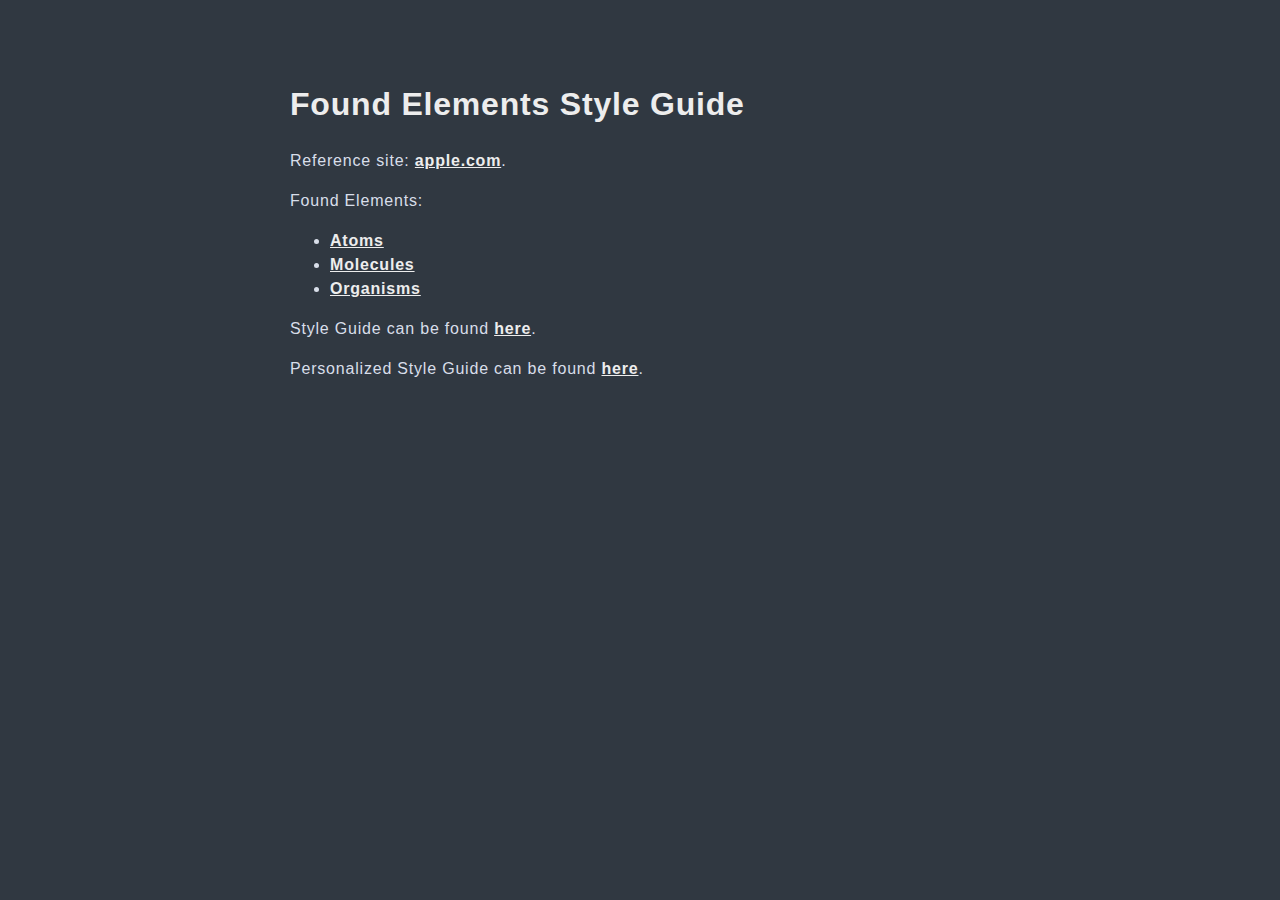
<file: index.html>
<!doctype html>
<html lang="en">
<!-- Head -->
<head>
  <meta charset="utf-8">
  <meta name="viewport" content="width=device-width, initial-scale=1">

  <title>Midterm Project</title>
  <link rel="stylesheet" href="css/style.css?v=1.0">

</head>
<!-- Body -->
<body>
  <section class="main">
    <h1>Found Elements Style Guide</h1>
    <p>Reference site: <a href="https://www.apple.com/" target="_blank">apple.com</a>.</p>
    <p>Found Elements:</p>
    <ul>
      <li><a href="atoms/index.html">Atoms</a></li>
      <li><a href="molecules/index.html">Molecules</a></li>
      <li><a href="organisms/index.html">Organisms</a></li>
    </ul>
    <p>Style Guide can be found <a href="style-guide.html">here</a>.</p>
    <p>Personalized Style Guide can be found <a href="personalized-style-guide.html">here</a>.</p>
  </section>
</body>
</html>
</file>
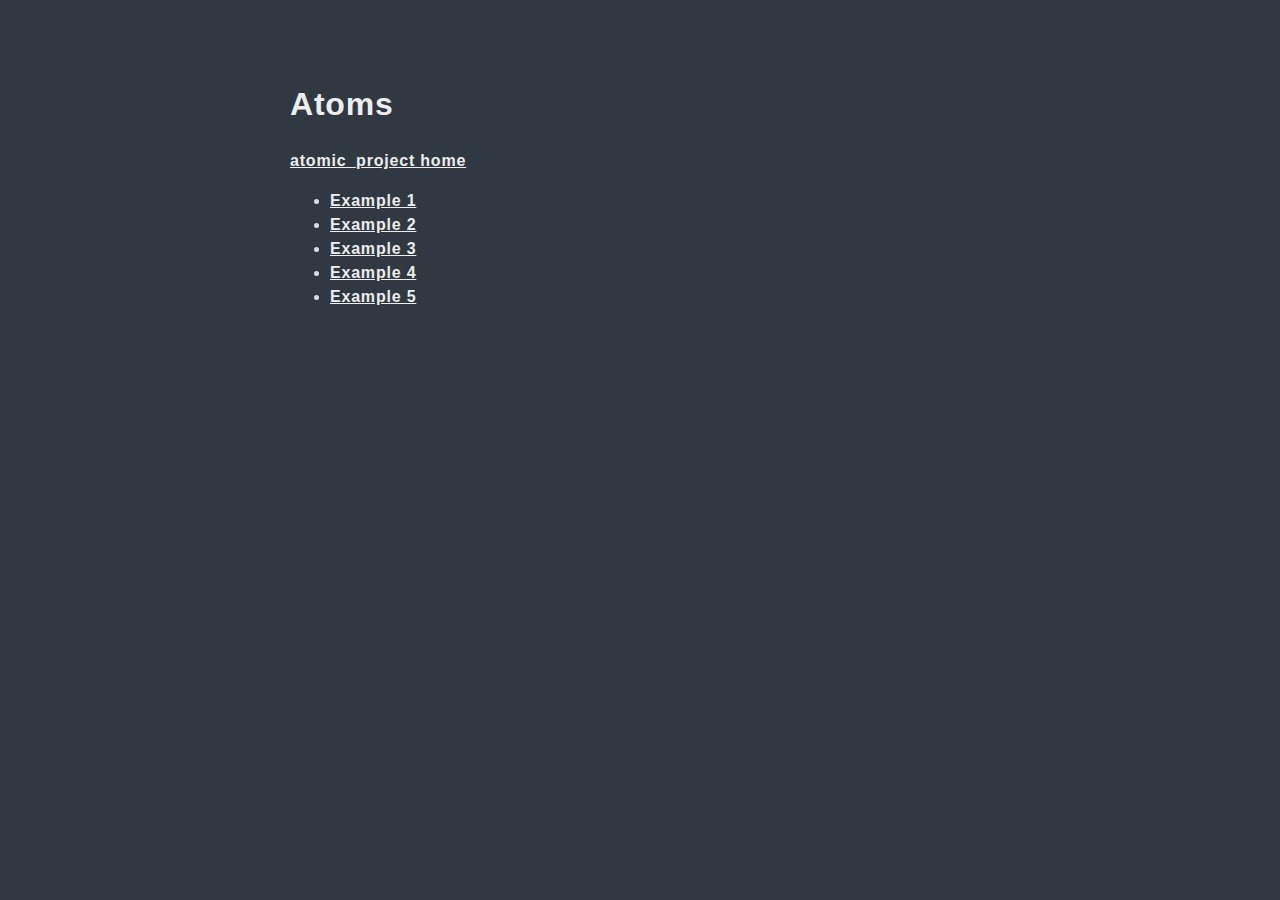
<file: atoms/index.html>
<!doctype html>
<html lang="en">
<!-- Head -->
<head>
  <meta charset="utf-8">
  <meta name="viewport" content="width=device-width, initial-scale=1">

  <title>Midterm Project - Atoms</title>
  <link rel="stylesheet" href="../css/style.css?v=1.0">

</head>
<!-- Body -->
<body>
  <section class="main">
    <h1>Atoms</h1>
    <p><a href="../index.html">atomic_project home</a></p>
    <ul>
      <li><a href="example-1.html">Example 1</a></li>
      <li><a href="example-2.html">Example 2</a></li>
      <li><a href="example-3.html">Example 3</a></li>
      <li><a href="example-4.html">Example 4</a></li>
      <li><a href="example-5.html">Example 5</a></li>
    </ul>
  </section>
</body>
</html>
</file>
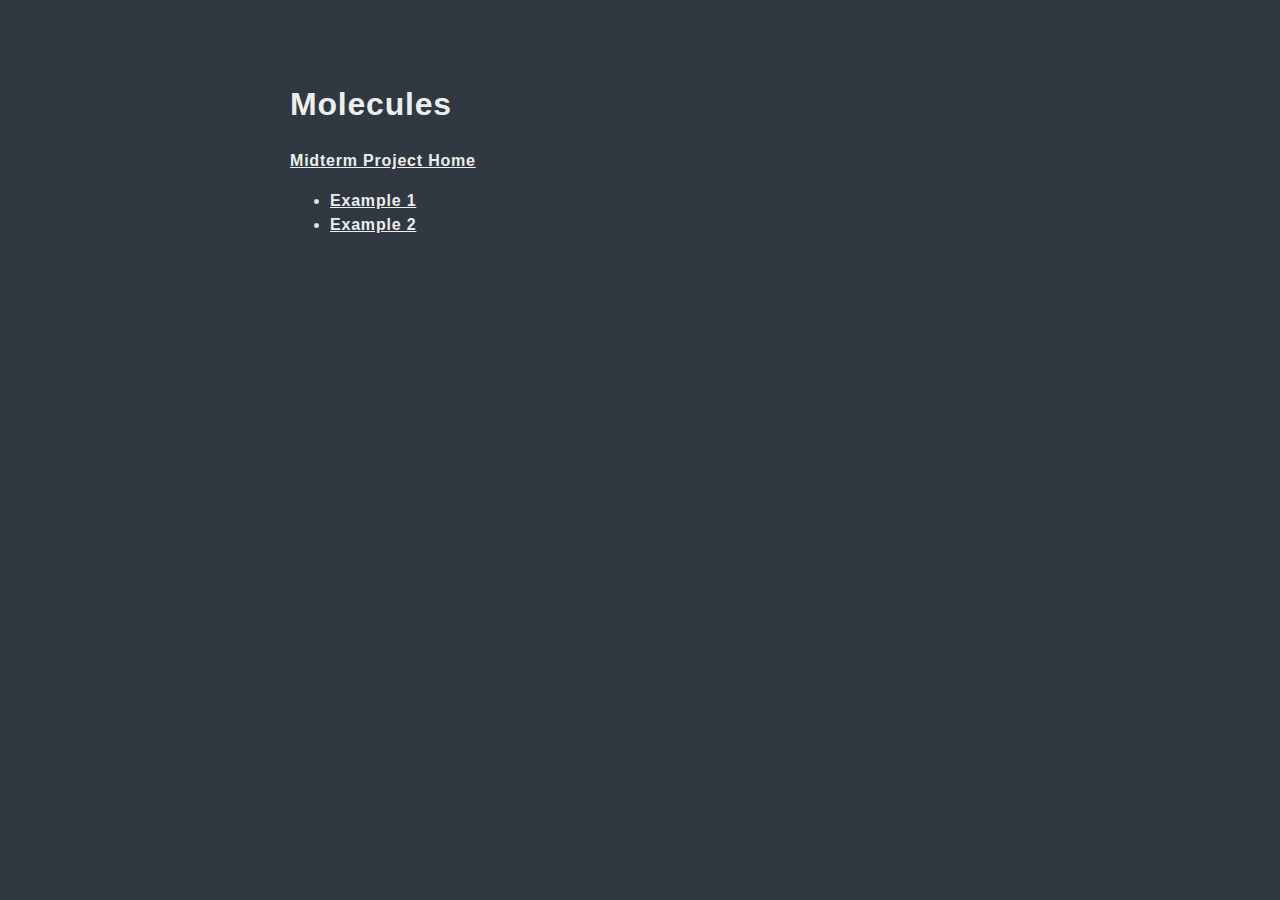
<file: molecules/index.html>
<!doctype html>
<html lang="en">
<!-- Head -->
<head>
  <meta charset="utf-8">
  <meta name="viewport" content="width=device-width, initial-scale=1">

  <title>Midterm Project - Molecules</title>
  <link rel="stylesheet" href="../css/style.css?v=1.0">

</head>
<!-- Body -->
<body>
<body>
  <section class="main">
    <h1>Molecules</h1>
    <p><a href="../index.html">Midterm Project Home</a></p>
    <ul>
      <li><a href="example-1.html">Example 1</a></li>
      <li><a href="example-2.html">Example 2</a></li>
    </ul>
  </section>
</body>
</html>
</file>
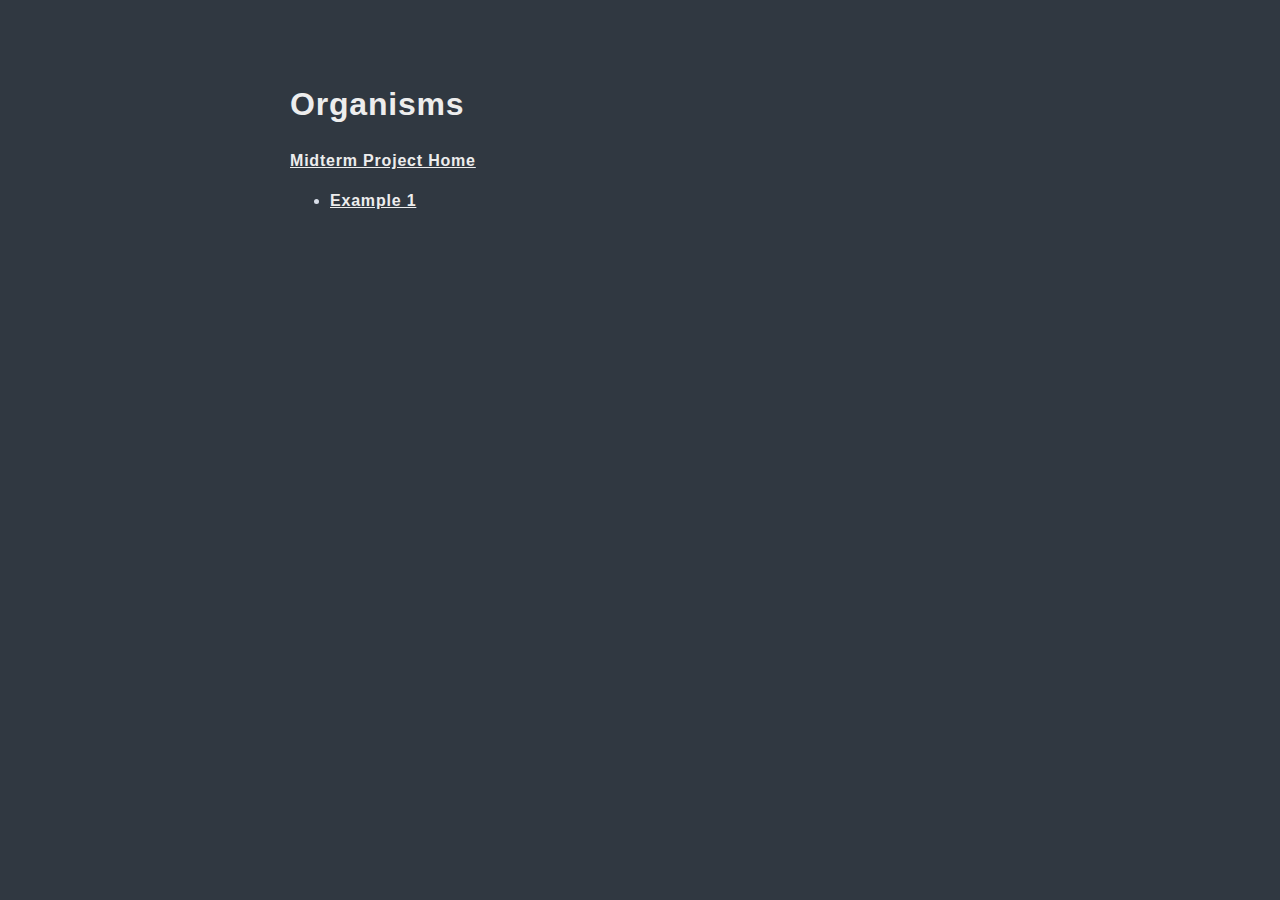
<file: organisms/index.html>
<!doctype html>
<html lang="en">
<!-- Head -->
<head>
  <meta charset="utf-8">
  <meta name="viewport" content="width=device-width, initial-scale=1">

  <title>Midterm Project - Organisms</title>
  <link rel="stylesheet" href="../css/style.css?v=1.0">

</head>
<!-- Body -->
<body>
  <section class="main">
    <h1>Organisms</h1>
    <p><a href="../index.html">Midterm Project Home</a></p>
    <ul>
      <li><a href="example-1.html">Example 1</a></li>
    </ul>
  </section>
</body>
</html>
</file>
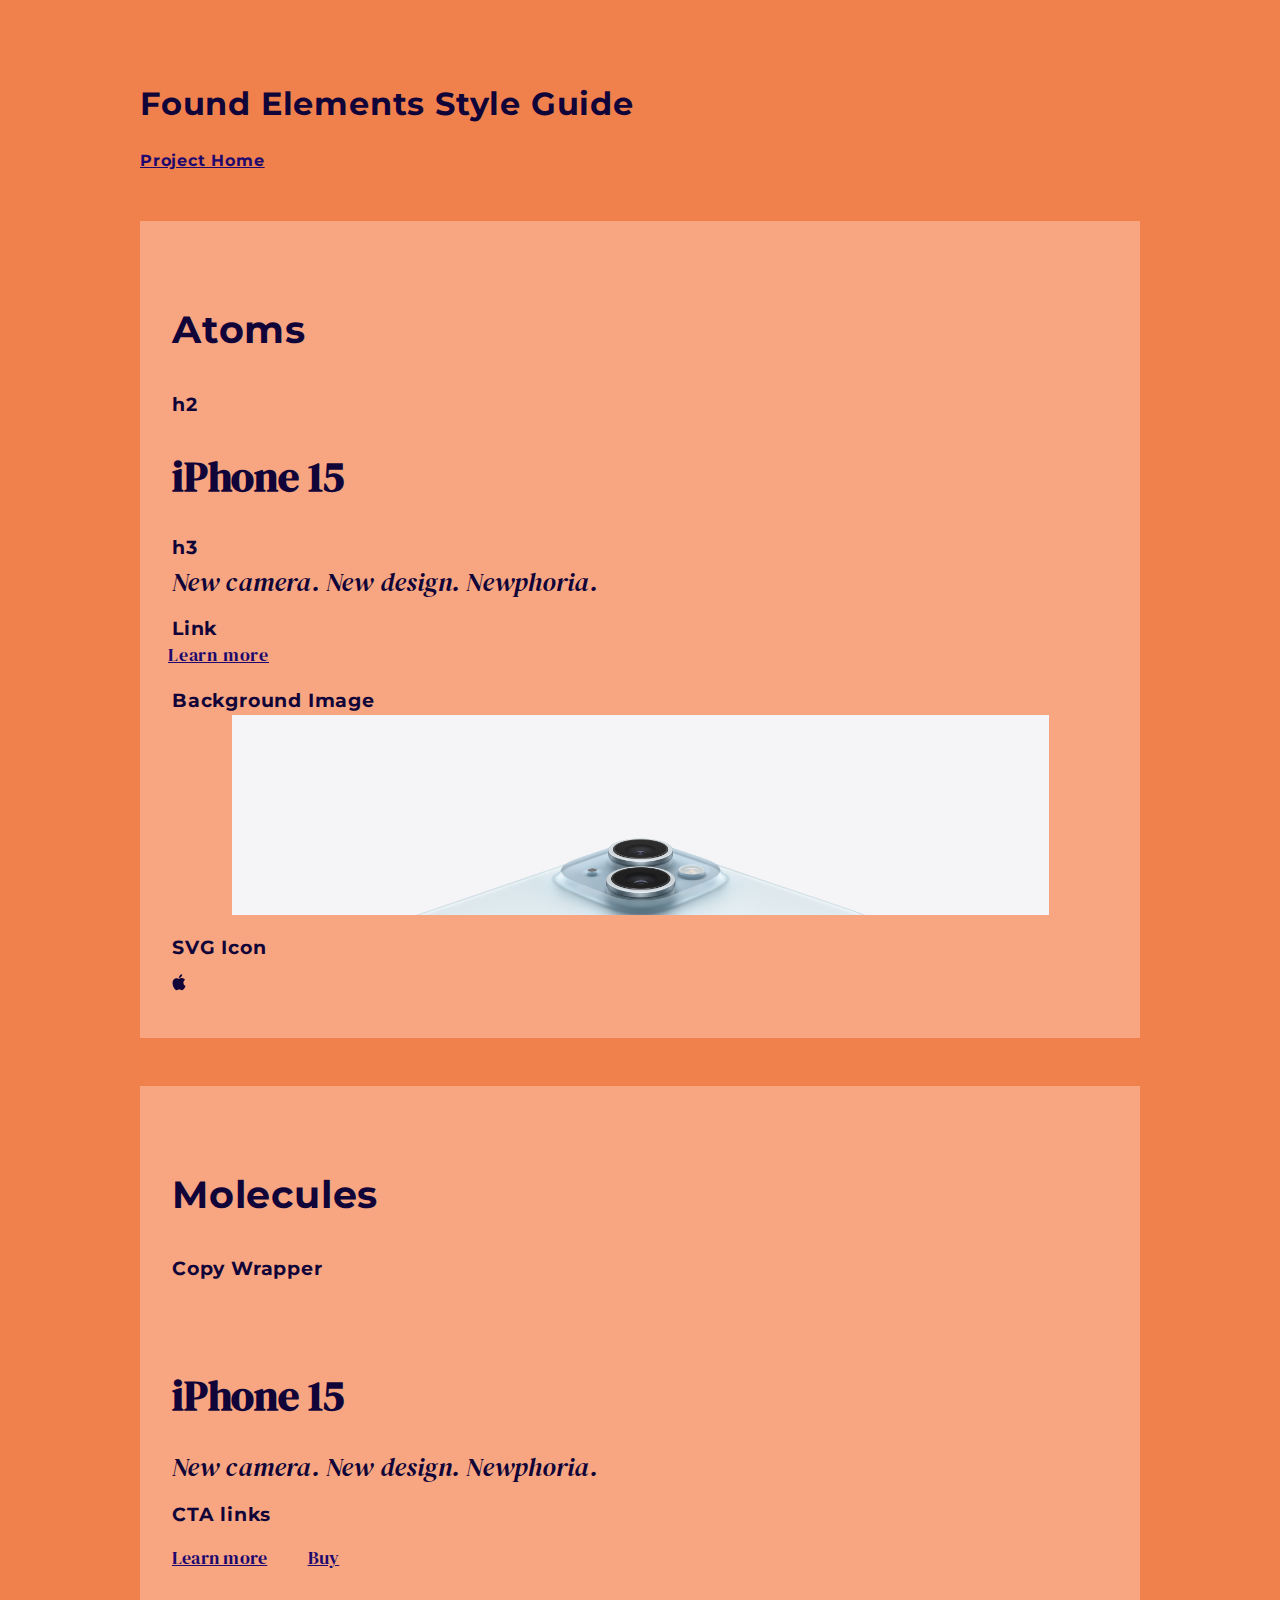
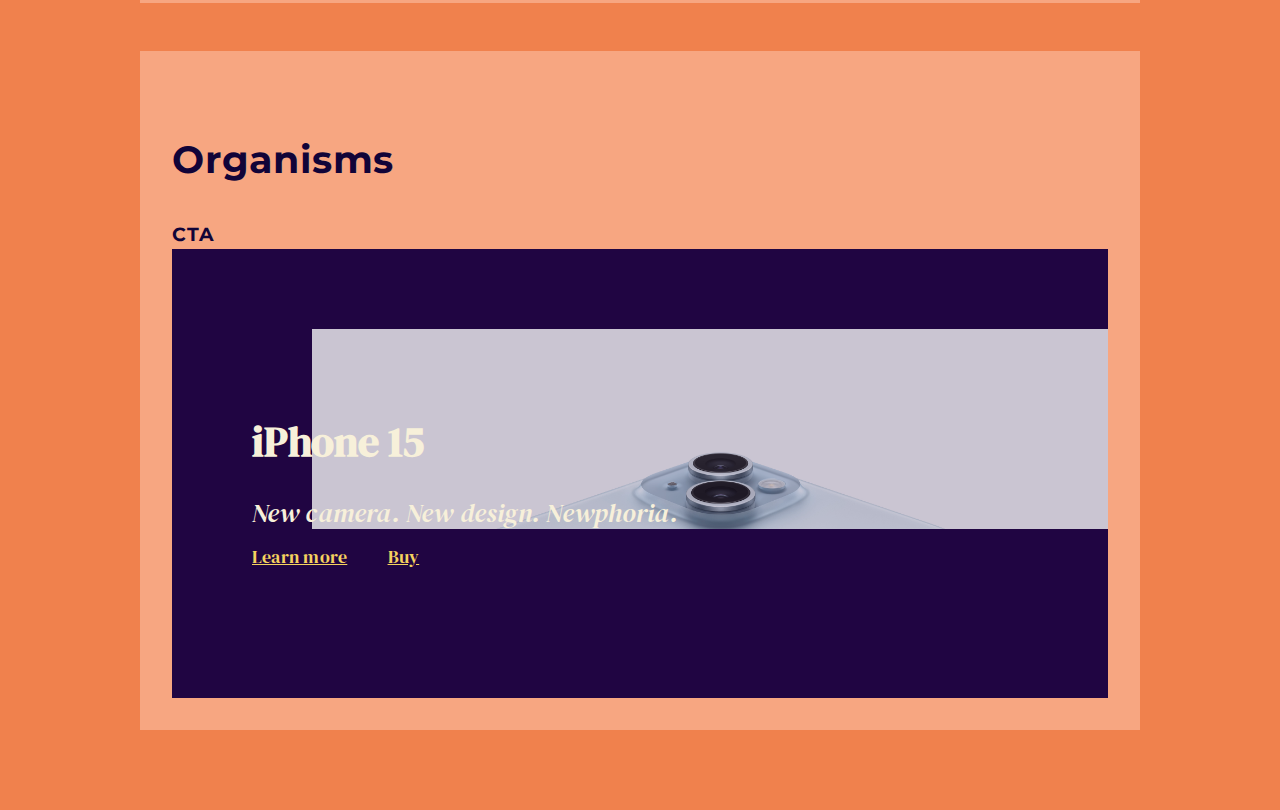
<file: personalized-style-guide.html>
<!doctype html>
<html lang="en">
<!-- Head -->
<head>
  <meta charset="utf-8">
  <meta name="viewport" content="width=device-width, initial-scale=1">

  <title>Personalized Style Guide</title>
  <link rel="preconnect" href="https://fonts.googleapis.com">
  <link rel="preconnect" href="https://fonts.gstatic.com" crossorigin>
  <link href="https://fonts.googleapis.com/css2?family=DM+Serif+Display:ital@0;1&family=Montserrat&display=swap" rel="stylesheet">
  <link rel="stylesheet" href="css/personalized.css?v=1.0">

</head>
<!-- Body -->
<body>
  <section class="main">
    <h1>Found Elements Style Guide</h1>
    <p><a href="index.html">Project Home</a></p>
    <section class="subSection">
      <h2 class="section-head">Atoms</h2>
      <div>
        <h3>h2</h3>
        <h2 class="headline">iPhone 15</h2>
      </div>
      <div>
        <h3>h3</h3>
        <h3 class="subhead" role="presentation">New camera. New design. Newphoria.</h3>
      </div>
      <div>
        <h3>Link</h3>
        <a class="icon icon-after icon-chevronright" href="/iphone-15/" target="_self" rel="follow" data-analytics-region="learn more" data-analytics-title="Learn more about iPhone 15" aria-label="Learn more about iPhone 15">Learn more</a>
        <p class="description">
      </div>
      <div>
        <h3>Background Image</h3>
        <figure class="unit-image unit-image-iphone-15-hero-iphone15-announce"></figure>
      </div>
      <div>
        <h3>SVG Icon</h3>
        <span class="globalnav-image-regular globalnav-link-image"><svg height="44" viewBox="0 0 14 44" width="14" xmlns="http://www.w3.org/2000/svg"><path d="m13.0729 17.6825a3.61 3.61 0 0 0 -1.7248 3.0365 3.5132 3.5132 0 0 0 2.1379 3.2223 8.394 8.394 0 0 1 -1.0948 2.2618c-.6816.9812-1.3943 1.9623-2.4787 1.9623s-1.3633-.63-2.613-.63c-1.2187 0-1.6525.6507-2.644.6507s-1.6834-.9089-2.4787-2.0243a9.7842 9.7842 0 0 1 -1.6628-5.2776c0-3.0984 2.014-4.7405 3.9969-4.7405 1.0535 0 1.9314.6919 2.5924.6919.63 0 1.6112-.7333 2.8092-.7333a3.7579 3.7579 0 0 1 3.1604 1.5802zm-3.7284-2.8918a3.5615 3.5615 0 0 0 .8469-2.22 1.5353 1.5353 0 0 0 -.031-.32 3.5686 3.5686 0 0 0 -2.3445 1.2084 3.4629 3.4629 0 0 0 -.8779 2.1585 1.419 1.419 0 0 0 .031.2892 1.19 1.19 0 0 0 .2169.0207 3.0935 3.0935 0 0 0 2.1586-1.1368z"></path></svg></span>
      </div>
    </section>
    <section class="subSection">
      <h2 class="section-head">Molecules</h2>
      <div>
        <h3>Copy Wrapper</h3>
        <div class="unit-copy-wrapper">
          <h2 class="headline">iPhone 15</h2>
          <h3 class="subhead" role="presentation">New camera. New design. Newphoria.</h3>
        </div>
      </div>
      <div>
        <h3>CTA links</h3>
        <div class="cta-links">
          <a class="icon icon-after icon-chevronright" href="/iphone-15/" target="_self" rel="follow" data-analytics-region="learn more" data-analytics-title="Learn more about iPhone 15" aria-label="Learn more about iPhone 15">Learn more</a>
          <a class="icon icon-after icon-chevronright" href="/us/shop/goto/buy_iphone/iphone_15_pro" target="_self" rel="follow" data-analytics-region="buy" data-analytics-title="Buy iPhone 15 Pro" aria-label="Buy iPhone 15 Pro">Buy</a>
        </div>
      </div>
    </section>
    <section class="subSection">
      <h2 class="section-head">Organisms</h2>
      <div>
        <h3>CTA</h3>
        <div class="unit-wrapper">
          <div class="unit-copy-wrapper">
            <h2 class="headline">iPhone 15</h2>
            <h3 class="subhead" role="presentation">New camera. New design. Newphoria.</h3>
            <div class="cta-links">
              <a class="icon icon-after icon-chevronright" href="/iphone-15/" target="_self" rel="follow" data-analytics-region="learn more" data-analytics-title="Learn more about iPhone 15" aria-label="Learn more about iPhone 15">Learn more</a>
              <a class="icon icon-after icon-chevronright" href="/us/shop/goto/buy_iphone/iphone_15" target="_self" rel="follow" data-analytics-region="buy" data-analytics-title="Buy iPhone 15" aria-label="Buy iPhone 15">Buy</a>
            </div>
          </div>
          <div class="unit-image-wrapper">
            <figure class="unit-image unit-image-iphone-15-hero-iphone15-announce">
            </figure>
          </div>
        </div>
      </div>
    </section>
  </section>
</body>
</html>
</file>
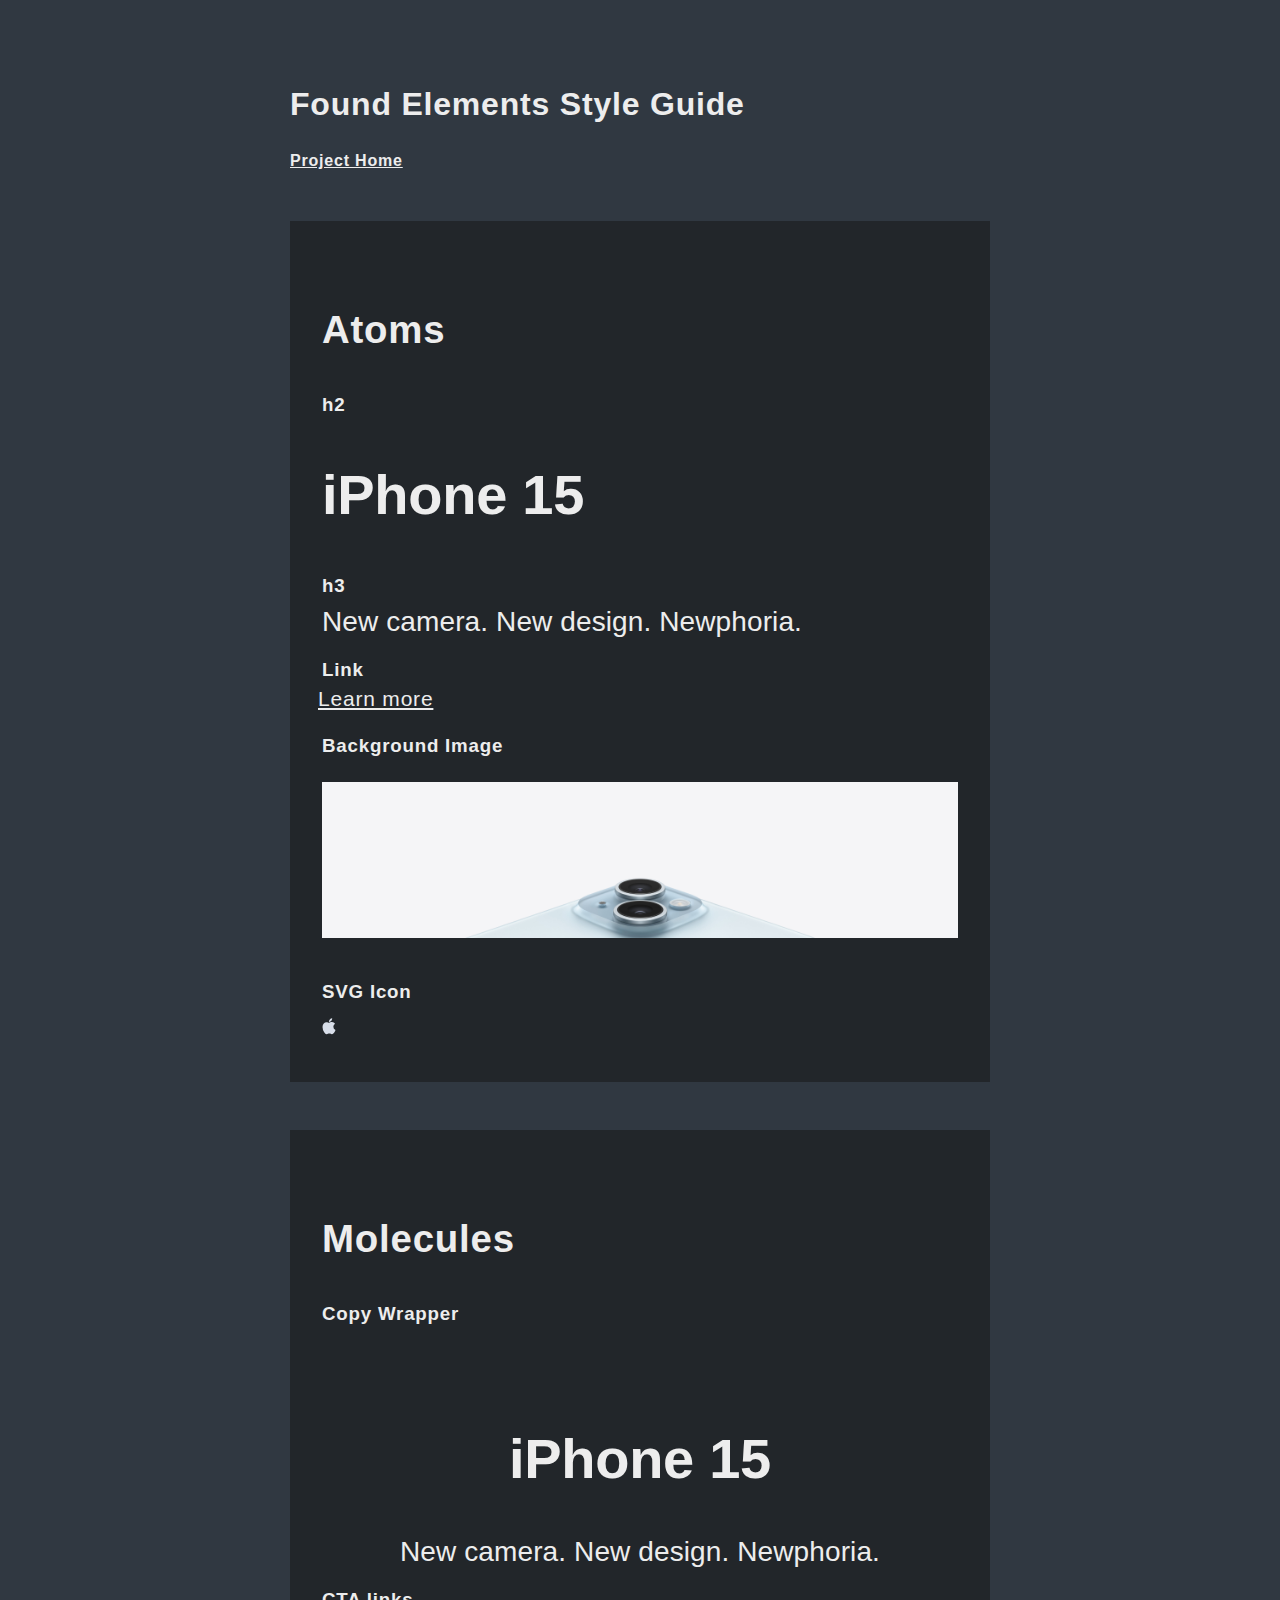
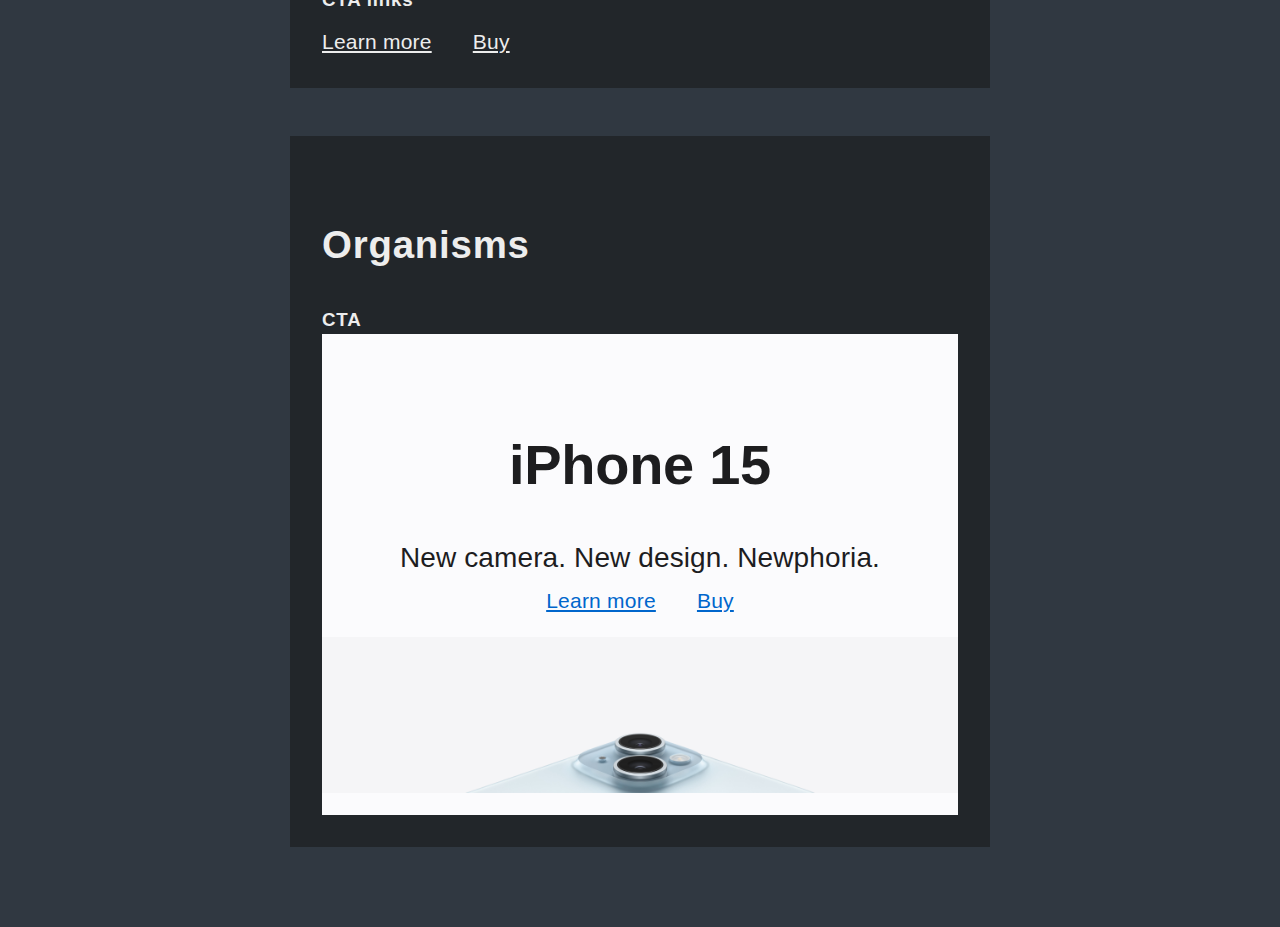
<file: style-guide.html>
<!doctype html>
<html lang="en">
<!-- Head -->
<head>
  <meta charset="utf-8">
  <meta name="viewport" content="width=device-width, initial-scale=1">

  <title>Style Guide</title>
  <link rel="stylesheet" href="css/style.css?v=1.0">

</head>
<!-- Body -->
<body>
  <section class="main">
    <h1>Found Elements Style Guide</h1>
    <p><a href="index.html">Project Home</a></p>
    <section class="subSection">
      <h2 class="section-head">Atoms</h2>
      <div>
        <h3>h2</h3>
        <h2 class="headline">iPhone 15</h2>
      </div>
      <div>
        <h3>h3</h3>
        <h3 class="subhead" role="presentation">New camera. New design. Newphoria.</h3>
      </div>
      <div>
        <h3>Link</h3>
        <a class="icon icon-after icon-chevronright" href="/iphone-15/" target="_self" rel="follow" data-analytics-region="learn more" data-analytics-title="Learn more about iPhone 15" aria-label="Learn more about iPhone 15">Learn more</a>
        <p class="description">
      </div>
      <div>
        <h3>Background Image</h3>
        <figure class="unit-image unit-image-iphone-15-hero-iphone15-announce"></figure>
      </div>
      <div>
        <h3>SVG Icon</h3>
        <span class="globalnav-image-regular globalnav-link-image"><svg height="44" viewBox="0 0 14 44" width="14" xmlns="http://www.w3.org/2000/svg"><path d="m13.0729 17.6825a3.61 3.61 0 0 0 -1.7248 3.0365 3.5132 3.5132 0 0 0 2.1379 3.2223 8.394 8.394 0 0 1 -1.0948 2.2618c-.6816.9812-1.3943 1.9623-2.4787 1.9623s-1.3633-.63-2.613-.63c-1.2187 0-1.6525.6507-2.644.6507s-1.6834-.9089-2.4787-2.0243a9.7842 9.7842 0 0 1 -1.6628-5.2776c0-3.0984 2.014-4.7405 3.9969-4.7405 1.0535 0 1.9314.6919 2.5924.6919.63 0 1.6112-.7333 2.8092-.7333a3.7579 3.7579 0 0 1 3.1604 1.5802zm-3.7284-2.8918a3.5615 3.5615 0 0 0 .8469-2.22 1.5353 1.5353 0 0 0 -.031-.32 3.5686 3.5686 0 0 0 -2.3445 1.2084 3.4629 3.4629 0 0 0 -.8779 2.1585 1.419 1.419 0 0 0 .031.2892 1.19 1.19 0 0 0 .2169.0207 3.0935 3.0935 0 0 0 2.1586-1.1368z"></path></svg></span>
      </div>
    </section>
    <section class="subSection">
      <h2 class="section-head">Molecules</h2>
      <div>
        <h3>Copy Wrapper</h3>
        <div class="unit-copy-wrapper">
          <h2 class="headline">iPhone 15</h2>
          <h3 class="subhead" role="presentation">New camera. New design. Newphoria.</h3>
        </div>
      </div>
      <div>
        <h3>CTA links</h3>
        <div class="cta-links">
          <a class="icon icon-after icon-chevronright" href="/iphone-15/" target="_self" rel="follow" data-analytics-region="learn more" data-analytics-title="Learn more about iPhone 15" aria-label="Learn more about iPhone 15">Learn more</a>
          <a class="icon icon-after icon-chevronright" href="/us/shop/goto/buy_iphone/iphone_15_pro" target="_self" rel="follow" data-analytics-region="buy" data-analytics-title="Buy iPhone 15 Pro" aria-label="Buy iPhone 15 Pro">Buy</a>
        </div>
      </div>
    </section>
    <section class="subSection">
      <h2 class="section-head">Organisms</h2>
      <div>
        <h3>CTA</h3>
        <div class="unit-wrapper">
          <div class="unit-copy-wrapper">
            <h2 class="headline">iPhone 15</h2>
            <h3 class="subhead" role="presentation">New camera. New design. Newphoria.</h3>
            <div class="cta-links">
              <a class="icon icon-after icon-chevronright" href="/iphone-15/" target="_self" rel="follow" data-analytics-region="learn more" data-analytics-title="Learn more about iPhone 15" aria-label="Learn more about iPhone 15">Learn more</a>
              <a class="icon icon-after icon-chevronright" href="/us/shop/goto/buy_iphone/iphone_15" target="_self" rel="follow" data-analytics-region="buy" data-analytics-title="Buy iPhone 15" aria-label="Buy iPhone 15">Buy</a>
            </div>
          </div>
          <div class="unit-image-wrapper">
            <figure class="unit-image unit-image-iphone-15-hero-iphone15-announce">
            </figure>
          </div>
        </div>
      </div>
    </section>
  </section>
</body>
</html>
</file>
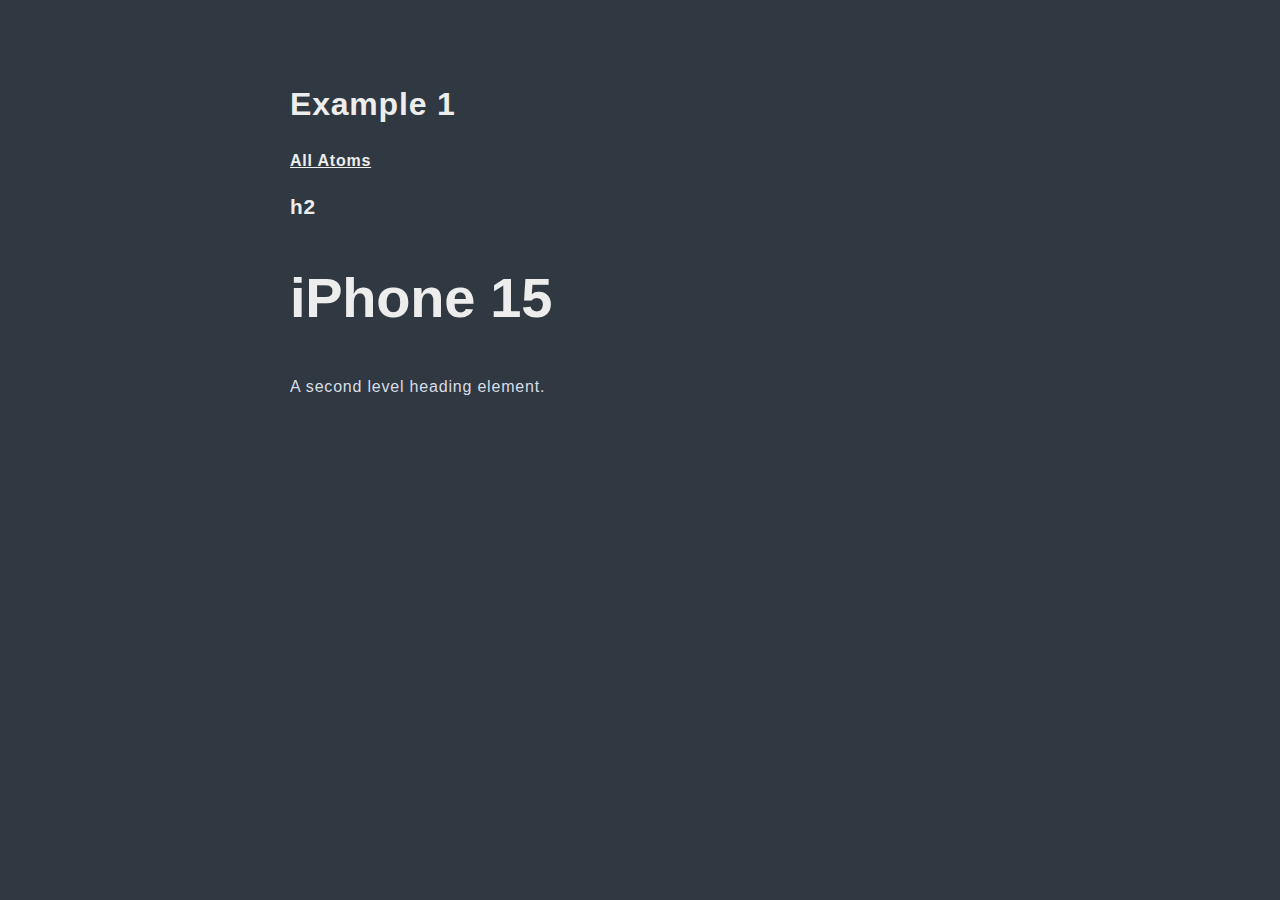
<file: atoms/example-1.html>
<!doctype html>
<html lang="en">
<!-- Head -->
<head>
  <meta charset="utf-8">
  <meta name="viewport" content="width=device-width, initial-scale=1">

  <title>Midterm Project - Atoms</title>
  <link rel="stylesheet" href="../css/style.css?v=1.0">

</head>
<!-- Body -->
<body>
  <section class="main">
    <h1>Example 1</h1>
    <p><a href="index.html">All Atoms</a></p>
    <div>
      <h2>h2</h2>
      <h2 class="headline">iPhone 15</h2>
      <p class="description">
        A second level heading element.
      </p>
    </div>
  </section>
</body>
</html>
</file>
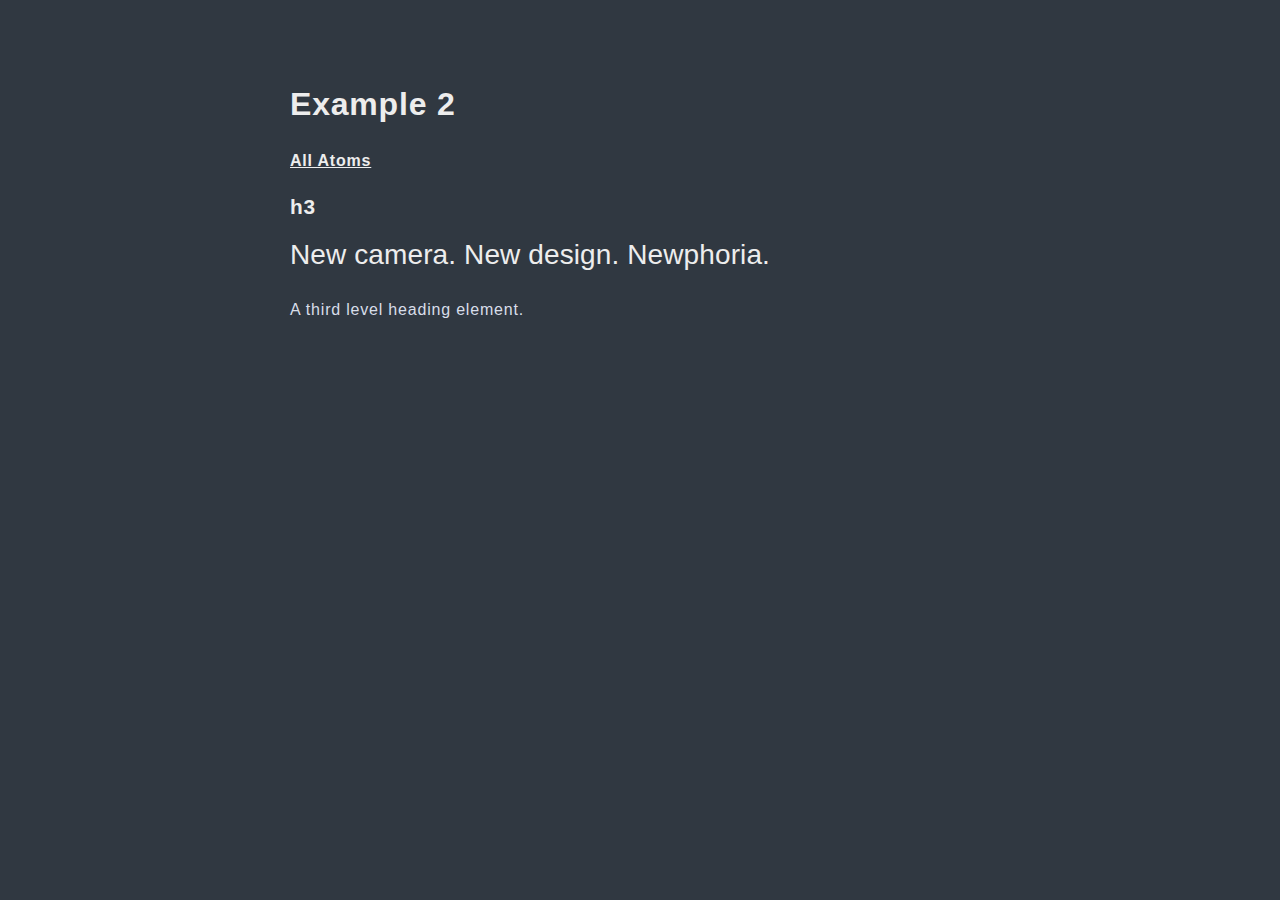
<file: atoms/example-2.html>
<!doctype html>
<html lang="en">
<!-- Head -->
<head>
  <meta charset="utf-8">
  <meta name="viewport" content="width=device-width, initial-scale=1">

  <title>Midterm Project - Atoms</title>
  <link rel="stylesheet" href="../css/style.css?v=1.0">

</head>
<!-- Body -->
<body>
  <section class="main">
    <h1>Example 2</h1>
    <p><a href="index.html">All Atoms</a></p>
    <div>
      <h2>h3</h2>
      <h3 class="subhead" role="presentation">New camera. New design. Newphoria.</h3>
      <p class="description">
        A third level heading element.
      </p>
    </div>
  </section>
</body>
</html>
</file>
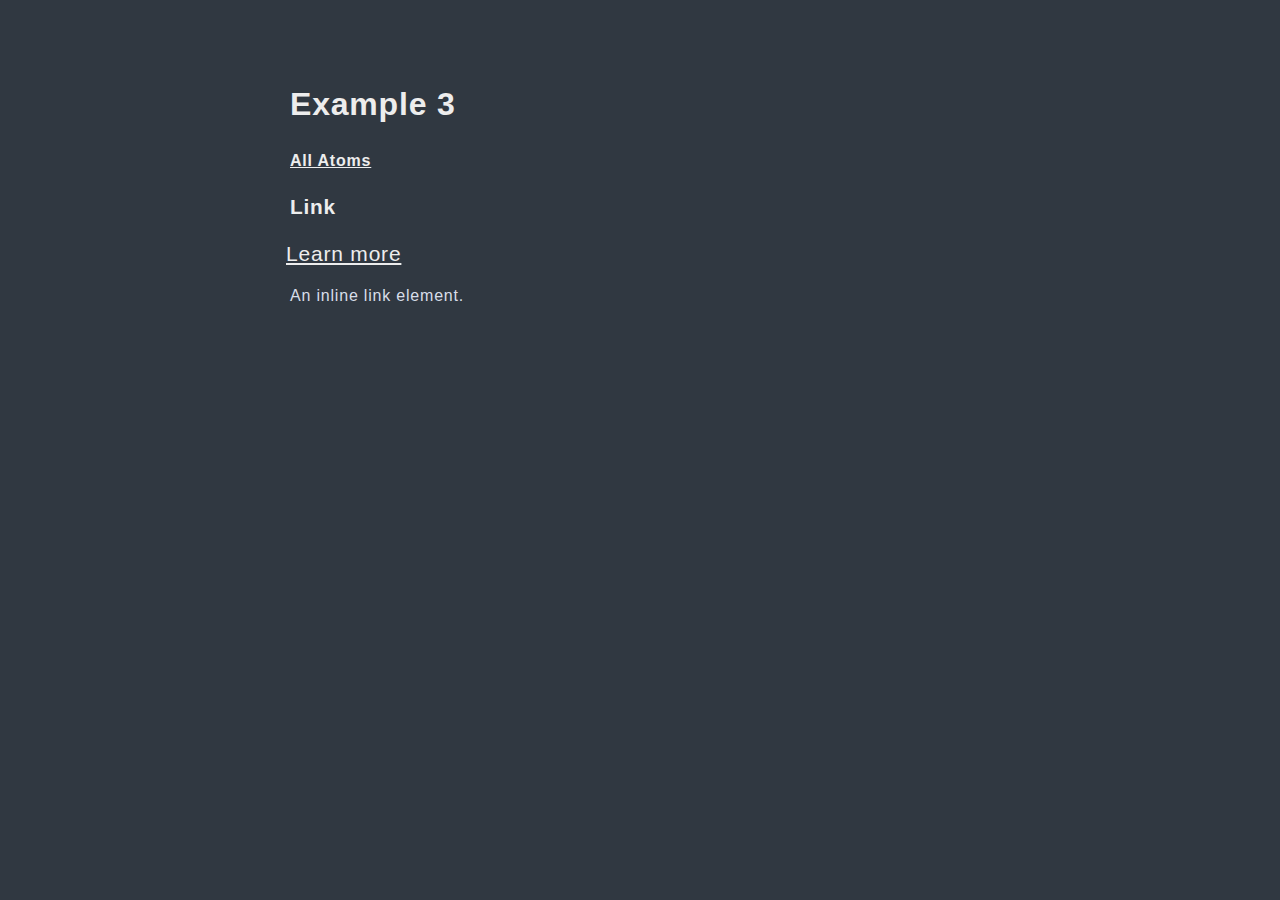
<file: atoms/example-3.html>
<!doctype html>
<html lang="en">
<!-- Head -->
<head>
  <meta charset="utf-8">
  <meta name="viewport" content="width=device-width, initial-scale=1">

  <title>Midterm Project - Atoms</title>
  <link rel="stylesheet" href="../css/style.css?v=1.0">

</head>
<!-- Body -->
<body>
  <section class="main">
    <h1>Example 3</h1>
    <p><a href="index.html">All Atoms</a></p>
    <div>
      <h2>Link</h2>
      <a class="icon icon-after icon-chevronright" href="/iphone-15/" target="_self" rel="follow" data-analytics-region="learn more" data-analytics-title="Learn more about iPhone 15" aria-label="Learn more about iPhone 15">Learn more</a>
      <p class="description">
        An inline link element.
      </p>
    </div>
  </section>
</body>
</html>
</file>
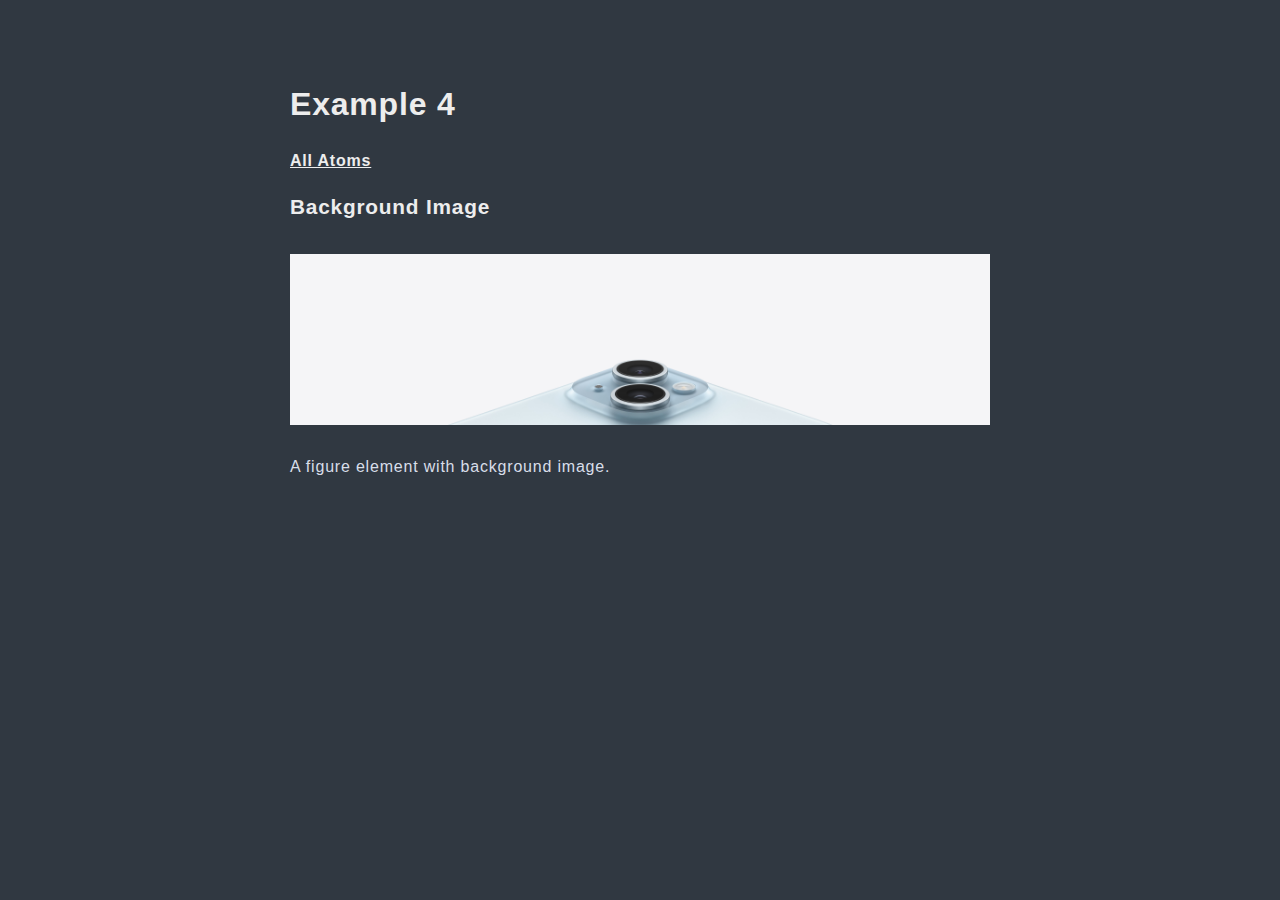
<file: atoms/example-4.html>
<!doctype html>
<html lang="en">
<!-- Head -->
<head>
  <meta charset="utf-8">
  <meta name="viewport" content="width=device-width, initial-scale=1">

  <title>Midterm Project - Atoms</title>
  <link rel="stylesheet" href="../css/style.css?v=1.0">

</head>
<!-- Body -->
<body>
  <section class="main">
    <h1>Example 4</h1>
    <p><a href="index.html">All Atoms</a></p>
    <div>
      <h2>Background Image</h2>
      <figure class="unit-image unit-image-iphone-15-hero-iphone15-announce"></figure>
      <p class="description">
        A figure element with background image.
      </p>
    </div>
  </section>
</body>
</html>
</file>
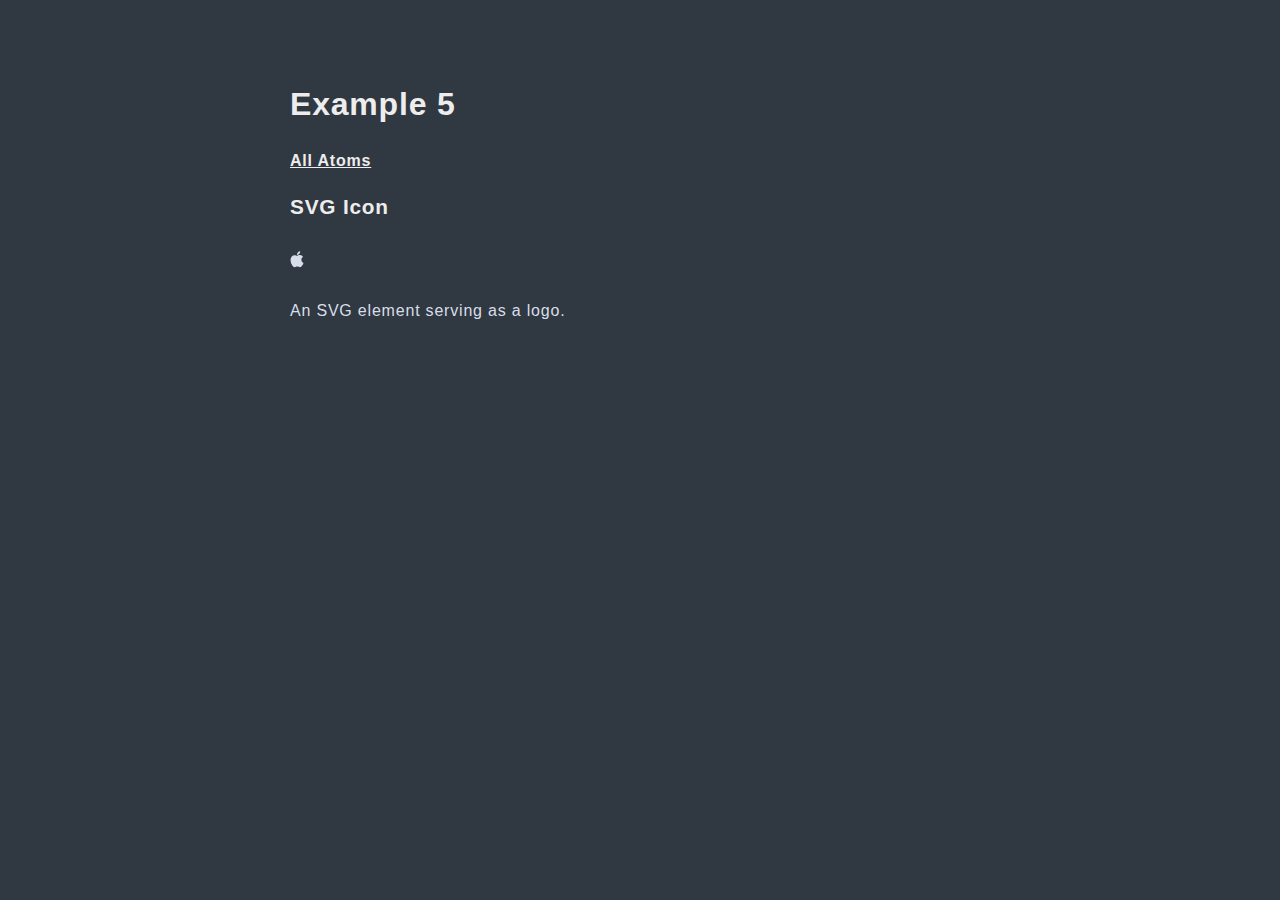
<file: atoms/example-5.html>
<!doctype html>
<html lang="en">
<!-- Head -->
<head>
  <meta charset="utf-8">
  <meta name="viewport" content="width=device-width, initial-scale=1">

  <title>Midterm Project - Atoms</title>
  <link rel="stylesheet" href="../css/style.css?v=1.0">

</head>
<!-- Body -->
<body>
  <section class="main">
    <h1>Example 5</h1>
    <p><a href="index.html">All Atoms</a></p>
    <div>
      <h2>SVG Icon</h2>
      <span class="globalnav-image-regular globalnav-link-image"><svg height="44" viewBox="0 0 14 44" width="14" xmlns="http://www.w3.org/2000/svg"><path d="m13.0729 17.6825a3.61 3.61 0 0 0 -1.7248 3.0365 3.5132 3.5132 0 0 0 2.1379 3.2223 8.394 8.394 0 0 1 -1.0948 2.2618c-.6816.9812-1.3943 1.9623-2.4787 1.9623s-1.3633-.63-2.613-.63c-1.2187 0-1.6525.6507-2.644.6507s-1.6834-.9089-2.4787-2.0243a9.7842 9.7842 0 0 1 -1.6628-5.2776c0-3.0984 2.014-4.7405 3.9969-4.7405 1.0535 0 1.9314.6919 2.5924.6919.63 0 1.6112-.7333 2.8092-.7333a3.7579 3.7579 0 0 1 3.1604 1.5802zm-3.7284-2.8918a3.5615 3.5615 0 0 0 .8469-2.22 1.5353 1.5353 0 0 0 -.031-.32 3.5686 3.5686 0 0 0 -2.3445 1.2084 3.4629 3.4629 0 0 0 -.8779 2.1585 1.419 1.419 0 0 0 .031.2892 1.19 1.19 0 0 0 .2169.0207 3.0935 3.0935 0 0 0 2.1586-1.1368z"></path></svg></span>
      <p class="description">
        An SVG element serving as a logo.
      </p>
    </div>
  </section>
</body>
</html>
</file>
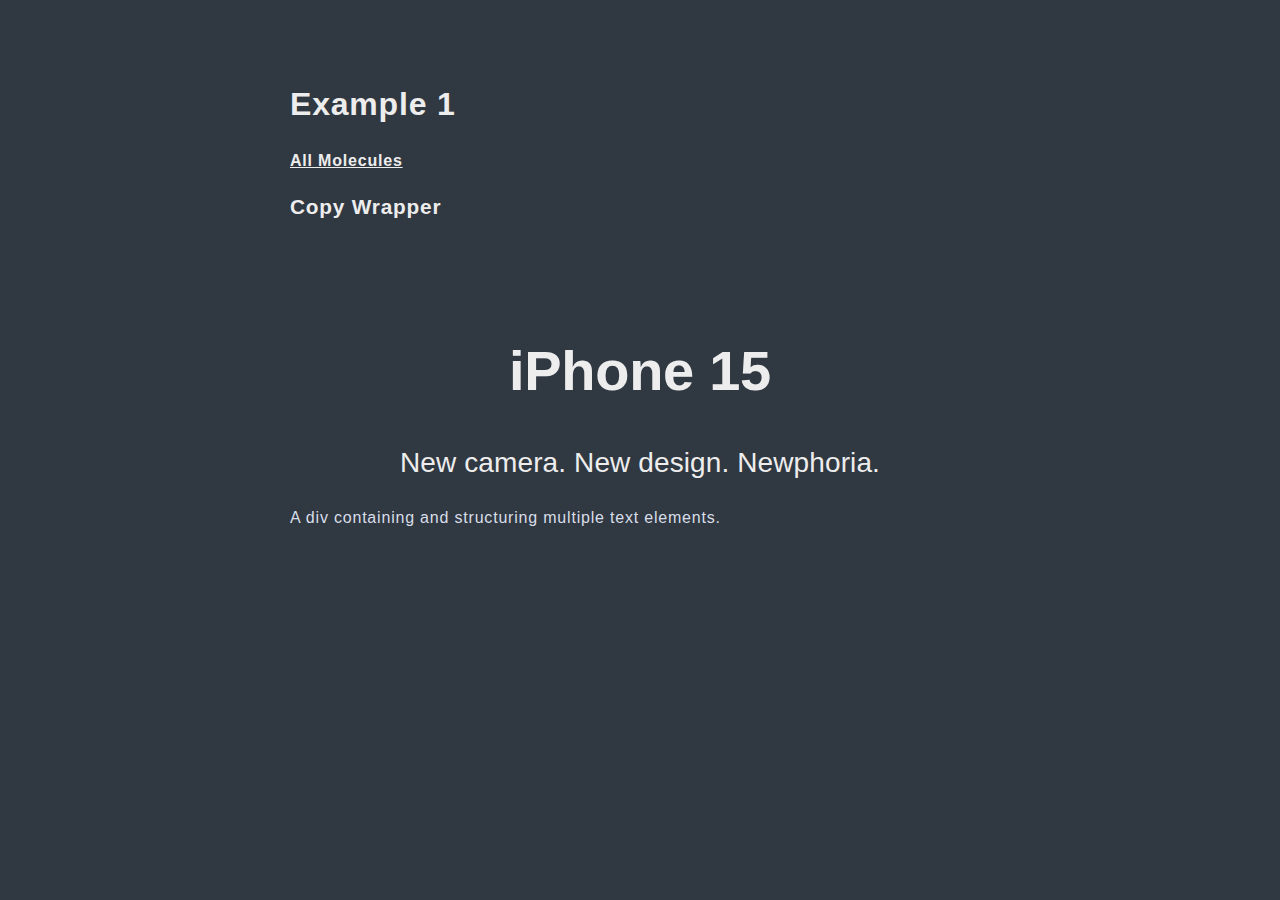
<file: molecules/example-1.html>
<!doctype html>
<html lang="en">
<!-- Head -->
<head>
  <meta charset="utf-8">
  <meta name="viewport" content="width=device-width, initial-scale=1">

  <title>Midterm Project - Molecules</title>
  <link rel="stylesheet" href="../css/style.css?v=1.0">

</head>
<!-- Body -->
<body>
  <section class="main">
    <h1>Example 1</h1>
    <p><a href="index.html">All Molecules</a></p>
    <div>
      <h2>Copy Wrapper</h2>
      <div class="unit-copy-wrapper">
        <h2 class="headline">iPhone 15</h2>
        <h3 class="subhead" role="presentation">New camera. New design. Newphoria.</h3>
      </div>
      <p class="description">
        A div containing and structuring multiple text elements.
      </p>
    </div>
  </section>
</body>
</html>
</file>
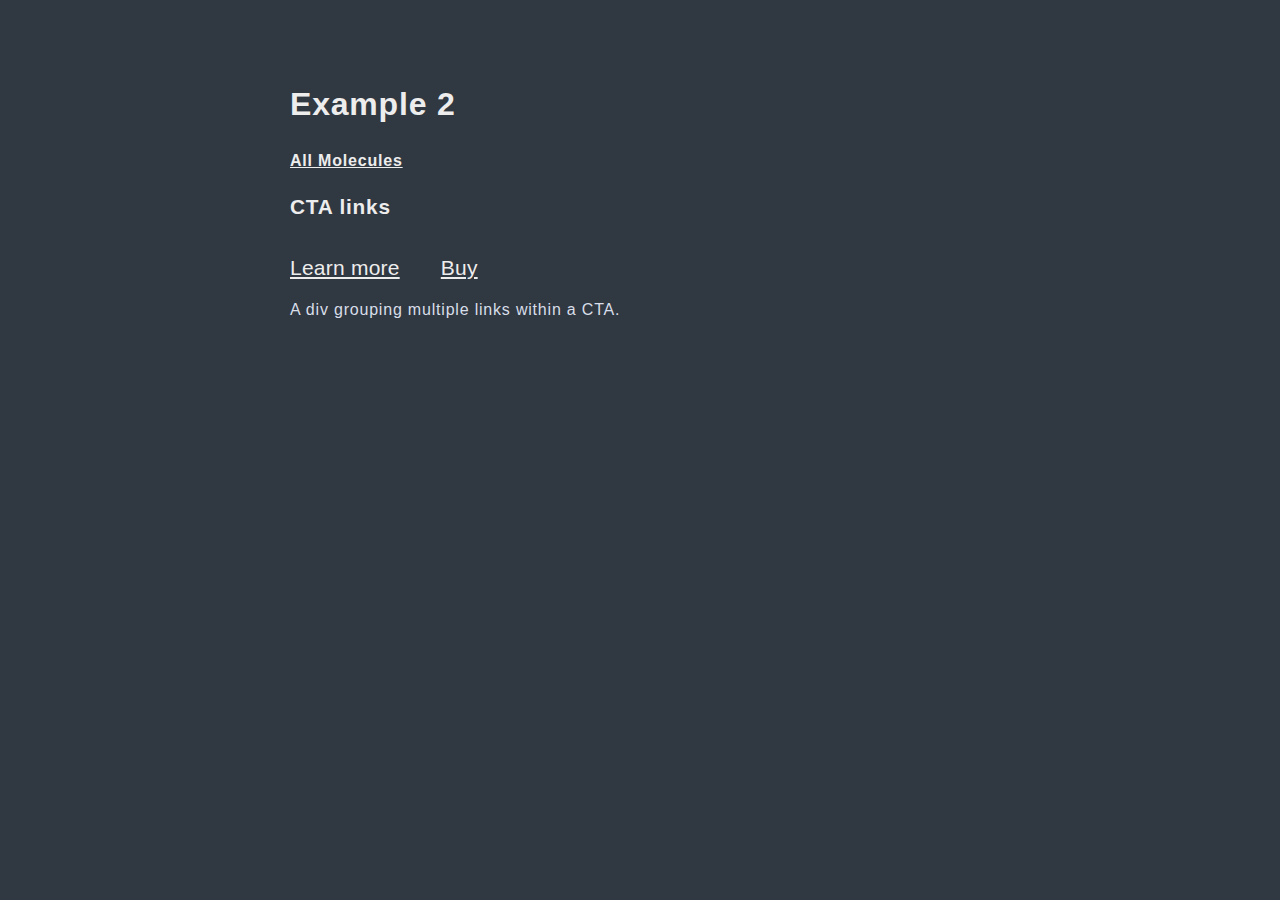
<file: molecules/example-2.html>
<!doctype html>
<html lang="en">
<!-- Head -->
<head>
  <meta charset="utf-8">
  <meta name="viewport" content="width=device-width, initial-scale=1">

  <title>Midterm Project - Molecules</title>
  <link rel="stylesheet" href="../css/style.css?v=1.0">

</head>
<!-- Body -->
<body>
  <section class="main">
    <h1>Example 2</h1>
    <p><a href="index.html">All Molecules</a></p>
    <div>
      <h2>CTA links</h2>
      <div class="cta-links">
        <a class="icon icon-after icon-chevronright" href="/iphone-15/" target="_self" rel="follow" data-analytics-region="learn more" data-analytics-title="Learn more about iPhone 15" aria-label="Learn more about iPhone 15">Learn more</a>
        <a class="icon icon-after icon-chevronright" href="/us/shop/goto/buy_iphone/iphone_15_pro" target="_self" rel="follow" data-analytics-region="buy" data-analytics-title="Buy iPhone 15 Pro" aria-label="Buy iPhone 15 Pro">Buy</a>
      </div>
      <p class="description">
        A div grouping multiple links within a CTA.
      </p>
    </div>
  </section>
</body>
</html>
</file>
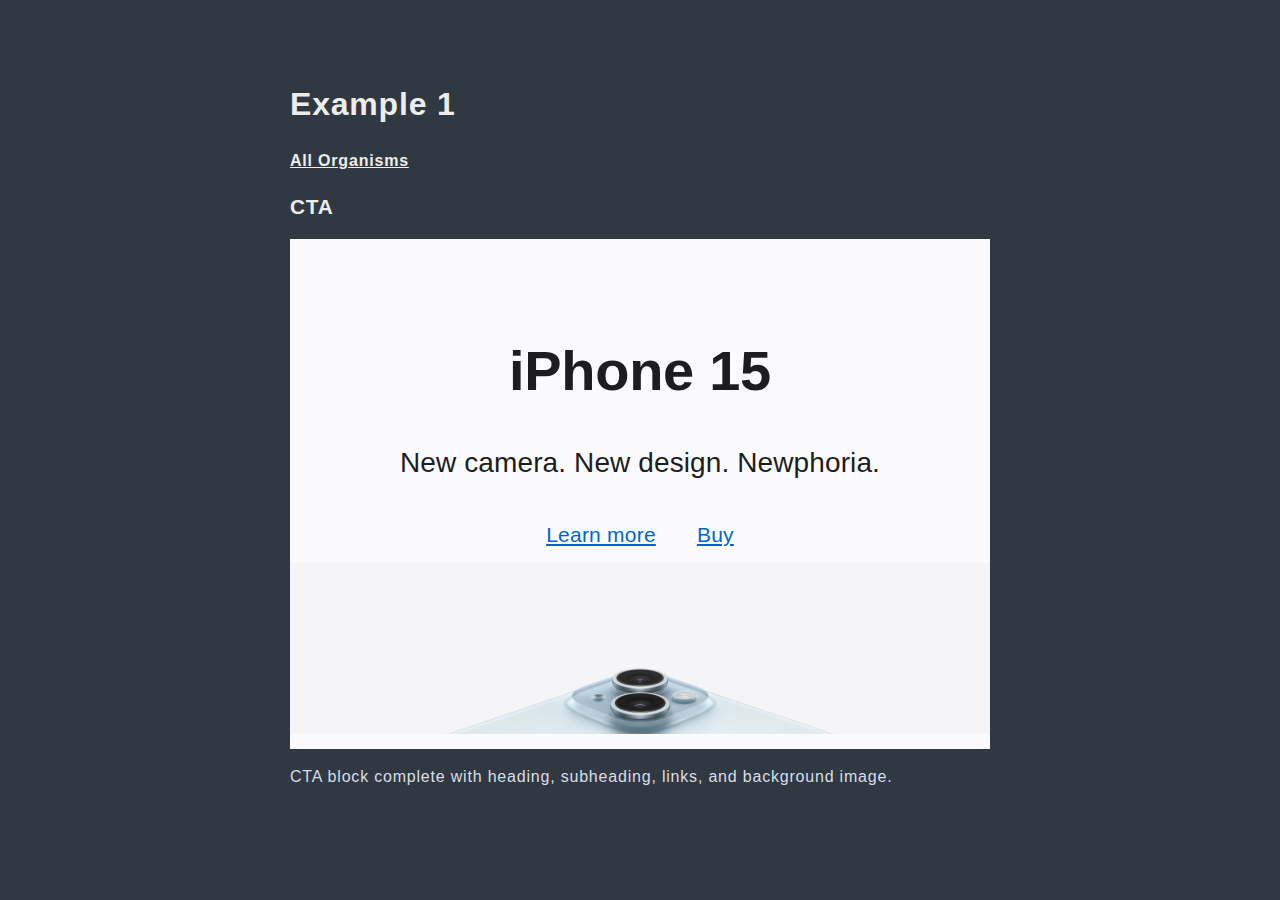
<file: organisms/example-1.html>
<!doctype html>
<html lang="en">
<!-- Head -->
<head>
  <meta charset="utf-8">
  <meta name="viewport" content="width=device-width, initial-scale=1">

  <title>Midterm Project - Organisms</title>
  <link rel="stylesheet" href="../css/style.css?v=1.0">

</head>
<!-- Body -->
<body>
  <section class="main">
    <h1>Example 1</h1>
    <p><a href="index.html">All Organisms</a></p>
    <div>
      <h2>CTA</h2>
      <div class="unit-wrapper">
        <div class="unit-copy-wrapper">
          <h2 class="headline">iPhone 15</h2>
          <h3 class="subhead" role="presentation">New camera. New design. Newphoria.</h3>
          <div class="cta-links">
            <a class="icon icon-after icon-chevronright" href="/iphone-15/" target="_self" rel="follow" data-analytics-region="learn more" data-analytics-title="Learn more about iPhone 15" aria-label="Learn more about iPhone 15">Learn more</a>
            <a class="icon icon-after icon-chevronright" href="/us/shop/goto/buy_iphone/iphone_15" target="_self" rel="follow" data-analytics-region="buy" data-analytics-title="Buy iPhone 15" aria-label="Buy iPhone 15">Buy</a>
          </div>
        </div>
        <div class="unit-image-wrapper">
          <figure class="unit-image unit-image-iphone-15-hero-iphone15-announce">
          </figure>
        </div>
      </div>
      <p class="description">
        CTA block complete with heading, subheading, links, and background image.
      </p>
    </div>
  </section>
</body>
</html>
</file>
<file: css/style.css>
/***********
 Defaults
************/

body {
	width: 100%;
	margin: 0;
	padding: 0;
	height: auto;
	line-height: 1.5;
	letter-spacing: 0.05em;
	font-size: 16px;
	background-color: #303841;
	color: #d8dee9;
}
h1,h2,h3,p,ol,ul,li,a {
	font-family: sans-serif;
}
h1,h2,h3 {
	font-family: sans-serif;
	color: #EDEDED;
}
h2 {
	font-size: 1.3em;
}
h2.section-head {
	margin-top:3rem;
	font-size: 2.4rem;
}
a {
	font-weight: bold;
	color: #EDEDED;
	transition: all 500ms cubic-bezier(0.250, 0.100, 0.250, 1.000);
}
a:hover {
	color: #848b95;
}
code, pre {
	background-color: #22262a;
	color: #EDEDED;
	border-radius: 4px;
	padding: 0 0.25em;
    white-space: pre-wrap;       /* Since CSS 2.1 */
    white-space: -moz-pre-wrap;  /* Mozilla, since 1999 */
    white-space: -pre-wrap;      /* Opera 4-6 */
    white-space: -o-pre-wrap;    /* Opera 7 */
    word-wrap: break-word;       /* Internet Explorer 5.5+ */
}
img {
	width: 100%;
	height: auto;
}
section.main {
    max-width: 700px;
    margin: 0 auto;
    margin-top: 5rem;
    margin-bottom: 5rem;
	transition: all 500ms cubic-bezier(0.250, 0.100, 0.250, 1.000);
}
section.subSection {
	background-color: #22262a;
	padding: 2rem;
	margin-top: 3rem;
}
section.subSection h3 {
	margin-bottom: 0;
}
p.copyright {
	margin: 0 auto;
	margin-bottom: 0.5em;
    text-align: center;
    color: #333333;
}

/* Breakpoint */
@media screen and (max-width: 700px) {
	section.main {
		margin: 5rem 2rem;
	}
}


/*********************************** 
 Pulled styles for atomic examples
************************************/

/*Atom 1*/
h2.headline {
	font-size: 56px;
    line-height: 1.07143;
    font-weight: 600;
    letter-spacing: -.005em;
    font-family: "SF Pro Display","SF Pro Icons","Helvetica Neue","Helvetica","Arial",sans-serif;
}

/*Atom 2*/
h3.subhead {
	font-size: 28px;
    line-height: 1.10722;
    font-weight: 400;
    letter-spacing: .004em;
    font-family: "SF Pro Display","SF Pro Icons","Helvetica Neue","Helvetica","Arial",sans-serif;
    margin-top: 6px;
}

/*Atom 3*/
a.icon.icon-after.icon-chevronright {
	font-size: 21px;
	line-height: 1.381;
	font-weight: 400;
	font-family: "SF Pro Display","SF Pro Icons","Helvetica Neue","Helvetica","Arial",sans-serif;
    margin-left: -4px;
    pointer-events: all;
}

/*Atom 4*/
figure.unit-image {
	padding: 0;
	margin: 0;
	width: 100%;
    height: 200px;
    background-repeat:no-repeat;
    background-size:contain;
    background-position:center;
    background-image: url(../imgs/atom4.jpeg);
}

/*Atom 5*/
span.globalnav-link-image {
	font-size: 17px;
	line-height: 1.2353641176;
	font-weight: 600;
	letter-spacing: -.022em;
	font-family: SF Pro Text,SF Pro Icons,Helvetica Neue,Helvetica,Arial,sans-serif;
	display: flex;
	pointer-events: none;
	white-space: nowrap;
}
span.globalnav-link-image svg {
	fill: currentColor;
	transform: translateZ(0);
    height: 44;
    width: 14;
}

/*Atom 6*/
span.globalnav-link-text-container {
	display: flex;
	font-size: 12px;
    font-weight: 400;
    letter-spacing: -.01em;
    font-family: SF Pro Text,SF Pro Icons,Helvetica Neue,Helvetica,Arial,sans-serif;
    line-height: 1;
    white-space: nowrap;
    -webkit-tap-highlight-color: rgba(0,0,0,0);
}

/*Molecule 1*/
div.unit-copy-wrapper {
	padding-top: 55px;
    text-align: center;
    position: relative;
    -webkit-box-flex: 0;
    flex-grow: 0;
    z-index: 4;
    pointer-events: none;
    display: block;
}

/*Molecule 2*/
div.cta-links {
	position: relative;
	z-index: 4;
	text-decoration: none;
	display: inline-block;
    font-size: 21px;
    line-height: 1.381;
    font-weight: 400;
    letter-spacing: .011em;
    font-family: "SF Pro Display","SF Pro Icons","Helvetica Neue","Helvetica","Arial",sans-serif;
    margin-top: 0.65em;
    text-align: center;
    -webkit-box-direction: normal;
}
div.cta-links a.icon.icon-after.icon-chevronright {
 	margin-left: 35px;
}
div.cta-links a.icon.icon-after.icon-chevronright:first-of-type {
 	margin-left: 0;
}

/*Organism 1*/
div.unit-wrapper {
	position: relative;
    display: -webkit-box;
    display: -ms-flexbox;
    display: flex;
    -webkit-box-orient: vertical;
    -webkit-box-direction: normal;
    -ms-flex-direction: column;
    flex-direction: column;
    overflow: hidden;
    background: #fbfbfd;
}
div.unit-wrapper h2.headline {
	color: #1d1d1f;
}
div.unit-wrapper h3.subhead {
	color: #1d1d1f;
}
div.unit-wrapper a.icon.icon-after.icon-chevronright {
	color: #06c;
}
</file>
<file: css/personalized.css>
/***********
 Defaults
************/

body {
	width: 100%;
	margin: 0;
	padding: 0;
	height: auto;
	line-height: 1.5;
	letter-spacing: 0.05em;
	font-size: 16px;
	background-color: #f0814d;
	color: #110438;
}
h1,h2,h3,p,ol,ul,li,a {
	font-family: 'Montserrat', sans-serif;
}
h1,h2,h3 {
	font-family: 'Montserrat', sans-serif;
	color: #110438;
}
h2 {
	font-size: 1.3em;
}
h2.section-head {
	margin-top:3rem;
	font-size: 2.4rem;
}
a {
	font-weight: bold;
	color: #20076e;
	transition: all 500ms cubic-bezier(0.250, 0.100, 0.250, 1.000);
}
a:hover {
	color: #5c489c;
}
code, pre {
	background-color: #f7a681;
	color: #EDEDED;
	border-radius: 4px;
	padding: 0 0.25em;
    white-space: pre-wrap;       /* Since CSS 2.1 */
    white-space: -moz-pre-wrap;  /* Mozilla, since 1999 */
    white-space: -pre-wrap;      /* Opera 4-6 */
    white-space: -o-pre-wrap;    /* Opera 7 */
    word-wrap: break-word;       /* Internet Explorer 5.5+ */
}
img {
	width: 100%;
	height: auto;
}
section.main {
    max-width: 1000px;
    margin: 0 auto;
    margin-top: 5rem;
    margin-bottom: 5rem;
	transition: all 500ms cubic-bezier(0.250, 0.100, 0.250, 1.000);
}
section.subSection {
	background-color: #f7a681;
	padding: 2rem;
	margin-top: 3rem;
}
section.subSection h3 {
	margin-bottom: 0;
}
p.copyright {
	margin: 0 auto;
	margin-bottom: 0.5em;
    text-align: center;
    color: #333333;
}

/* Breakpoint */
@media screen and (max-width: 700px) {
	section.main {
		margin: 5rem 2rem;
	}
}


/*********************************** 
 Pulled styles for atomic examples
************************************/

/*Atom 1*/
h2.headline {
	font-size: 42px;
    line-height: 1.07143;
    font-weight: 600;
    letter-spacing: -.005em;
    font-family: 'DM Serif Display', serif;
}

/*Atom 2*/
h3.subhead {
	font-size: 26px;
    line-height: 1.10722;
    font-weight: 400;
    letter-spacing: .004em;
    font-family: 'DM Serif Display', serif;
    font-style: italic;
    margin-top: 6px;
}

/*Atom 3*/
a.icon.icon-after.icon-chevronright {
	font-size: 18px;
	line-height: 1.381;
	font-weight: 400;
	font-family: 'DM Serif Display', serif;
    margin-left: -4px;
    pointer-events: all;
}

/*Atom 4*/
figure.unit-image {
	padding: 0;
	margin: 0;
	width: 100%;
    height: 200px;
    background-repeat:no-repeat;
    background-size:contain;
    background-position:center;
    background-image: url(../imgs/atom4.jpeg);
}

/*Atom 5*/
span.globalnav-link-image {
	font-size: 24px;
	line-height: 1.2353641176;
	font-weight: 600;
	letter-spacing: -.022em;
	font-family: SF Pro Text,SF Pro Icons,Helvetica Neue,Helvetica,Arial,sans-serif;
	display: flex;
	pointer-events: none;
	white-space: nowrap;
}
span.globalnav-link-image svg {
	fill: currentColor;
	transform: translateZ(0);
    height: 44;
    width: 14;
}

/*Molecule 1*/
div.unit-copy-wrapper {
	padding-top: 55px;
    text-align: left;
    position: relative;
    -webkit-box-flex: 0;
    flex-grow: 0;
    z-index: 4;
    pointer-events: none;
    display: block;
}

/*Molecule 2*/
div.cta-links {
	position: relative;
	z-index: 4;
	text-decoration: none;
	display: inline-block;
    font-size: 21px;
    line-height: 1.381;
    font-weight: 400;
    letter-spacing: .011em;
    font-family: 'DM Serif Display', serif;
    margin-top: 0.65em;
    text-align: left;
    -webkit-box-direction: normal;
}
div.cta-links a.icon.icon-after.icon-chevronright {
 	margin-left: 35px;
}
div.cta-links a.icon.icon-after.icon-chevronright:first-of-type {
 	margin-left: 0;
}

/*Organism 1*/
div.unit-wrapper {
	position: relative;
    display: -webkit-box;
    display: -ms-flexbox;
    display: flex;
    -webkit-box-orient: vertical;
    -webkit-box-direction: normal;
    -ms-flex-direction: column;
    flex-direction: column;
    overflow: hidden;
    background: #200542;
    padding: 5rem;
}
div.unit-wrapper div.unit-image-wrapper {
	position: absolute;
	height: 100%;
	width: 100%;
}
div.unit-wrapper div.unit-copy-wrapper {
	margin-bottom: 3rem;
}
div.unit-wrapper h2.headline {
	color: #f7f0da;
}
div.unit-wrapper h3.subhead {
	color: #f7f0da;
}
div.unit-wrapper a.icon.icon-after.icon-chevronright {
	color: #f5d25f;
}
div.unit-wrapper figure.unit-image {
	opacity: 0.8;
}
</file>
